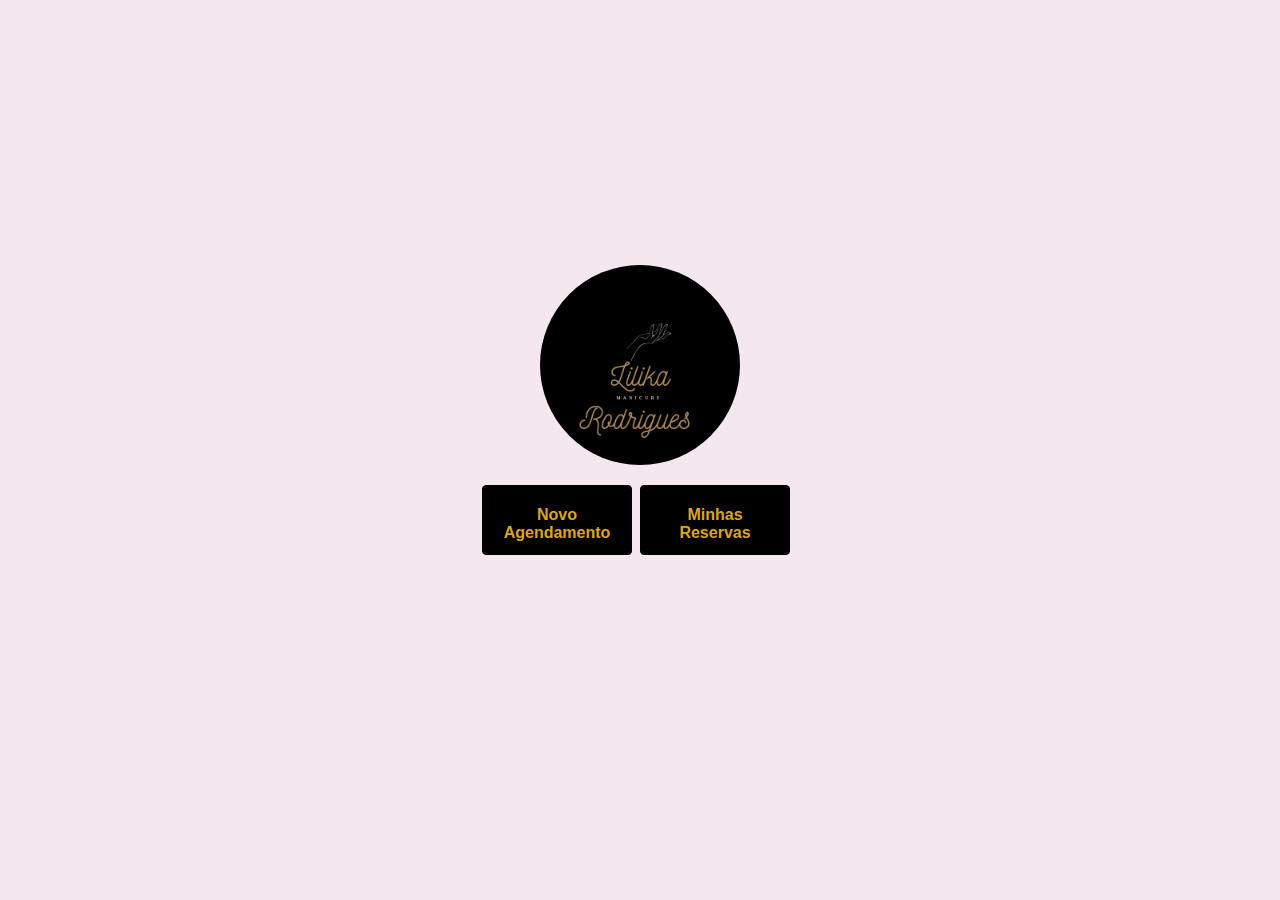
<file: index.html>
<!DOCTYPE html>
<html lang="pt-br">
<head>
    <meta charset="UTF-8">
    <meta name="viewport" content="width=device-width, initial-scale=1.0">
    <title>Agendamento </title>
    <link rel="stylesheet" href="estilo.css">
</head>
<body>
 
    <main>
        <div class="conteudo">
            <img src="imagens/logo4.jpg" alt="logo lilika">  

            <div>
                <a href="agendamento.html">Novo Agendamento</a>
                <a href="">Minhas Reservas</a>
            </div>
        </div>
        
                
        
        
    
                    
    </main>
    

    
    
    
    





</body>
</html>
</file>
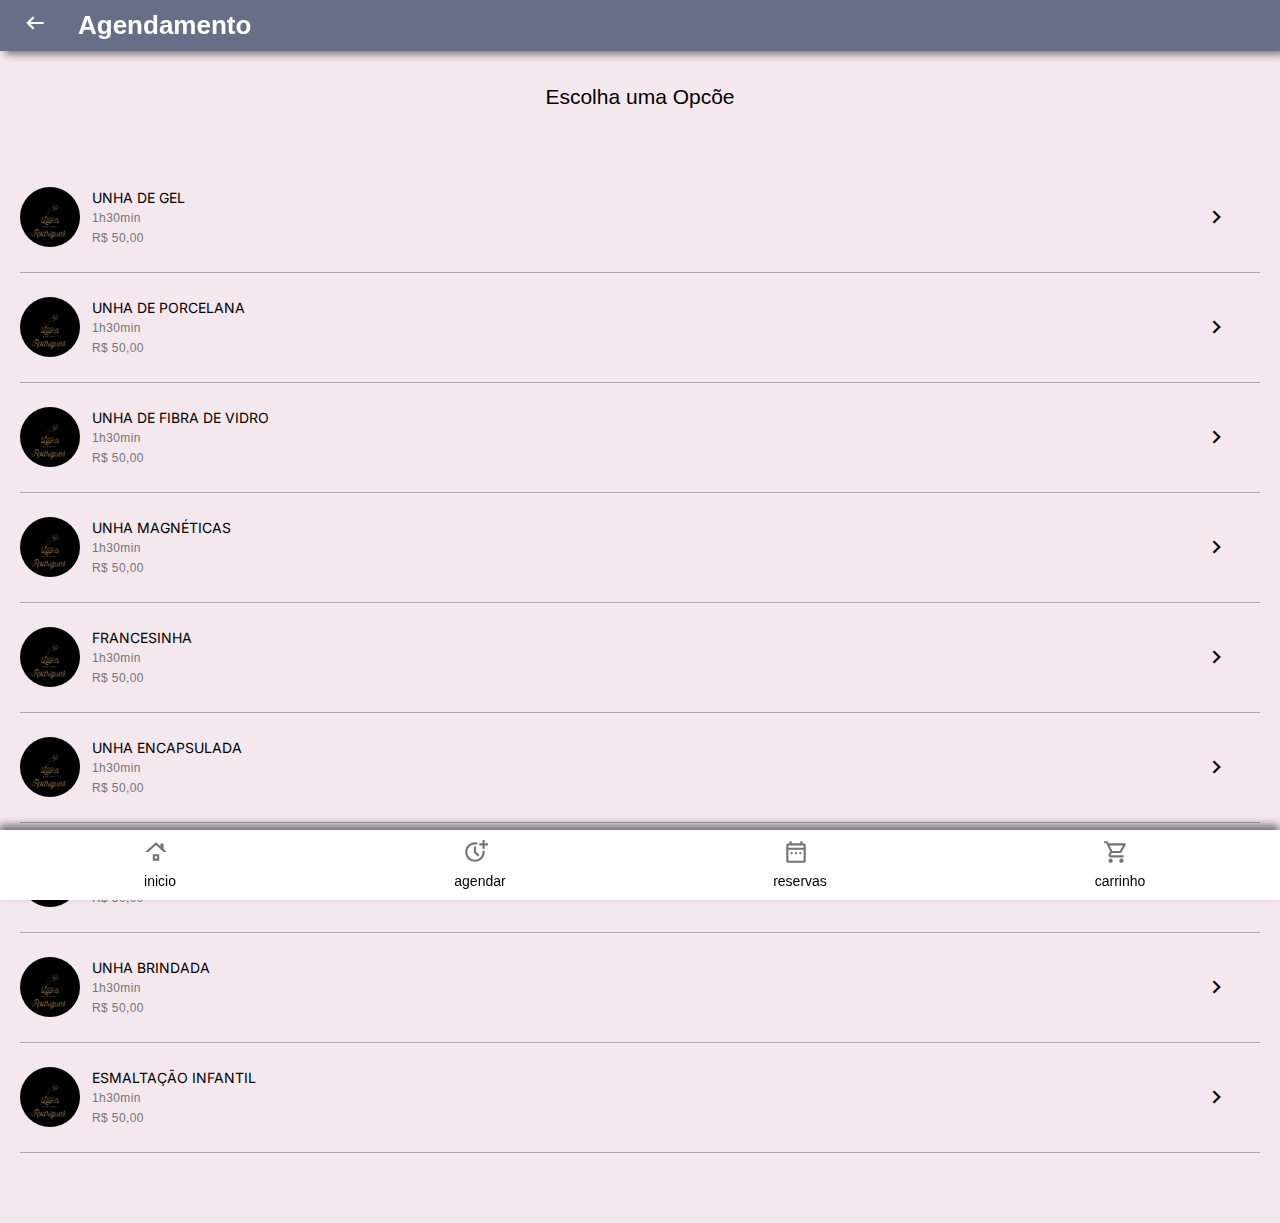
<file: agendamento.html>
<!DOCTYPE html>
<html lang="pt-bt">
<head>
    <meta charset="UTF-8">
    <meta name="viewport" content="width=device-width, initial-scale=1.0">
    <title>Document</title>
    <link rel="stylesheet" href="https://fonts.googleapis.com/css2?family=Material+Symbols+Outlined:opsz,wght,FILL,GRAD@20..48,100..700,0..1,-50..200" />
    <link rel="preconnect" href="https://fonts.googleapis.com">
    <link rel="preconnect" href="https://fonts.gstatic.com" crossorigin>
    <link href="https://fonts.googleapis.com/css2?family=Inter:wght@300;400&display=swap" rel="stylesheet">
    <link rel="stylesheet" href="agendamento.css">
</head>
<body>
    <header>
       
            <a href="index.html">
                <span class="material-symbols-outlined">
                    arrow_left_alt
                    </span>
            </a>
            <h1>Agendamento</h1>
  
    </header>
    <h2> Escolha uma Opcõe</h2>
    
    
        
            
    <div class="tudo">
        <a href="profissional.html" class="link">
            <div class="container" >
                    <img src="imagens/logo4.jpg" alt="">
                    <div id="caixa-conteudo">
        
                         <div class="conteudo">
        
                             <p>UNHA DE GEL</p>
                             <div class="preço-hora">1h30min</div>
                             <div class="preço-hora">R$ 50,00</div>
                         </div>
                         <span class="material-symbols-outlined" id="seta-link">
                            chevron_right
                            </span>
        
                     </div>
            </div>
         </a>
         <a href="profissional.html" class="link">
            <div class="container" >
                    <img src="imagens/logo4.jpg" alt="">
                    <div id="caixa-conteudo">
        
                         <div class="conteudo">
        
                             <p>UNHA DE PORCELANA</p>
                             <div class="preço-hora">1h30min</div>
                             <div class="preço-hora">R$ 50,00</div>
                         </div>
                         <span class="material-symbols-outlined" id="seta-link">
                            chevron_right
                            </span>
        
                     </div>
            </div>
         </a>
         <a href="profissional.html" class="link">
            <div class="container" >
                    <img src="imagens/logo4.jpg" alt="">
                    <div id="caixa-conteudo">
        
                         <div class="conteudo">
        
                             <p>UNHA DE FIBRA DE VIDRO</p>
                             <div class="preço-hora">1h30min</div>
                             <div class="preço-hora">R$ 50,00</div>
                         </div>
                         <span class="material-symbols-outlined" id="seta-link">
                            chevron_right
                            </span>
        
                     </div>
            </div>
         </a>
         <a href="profissional.html" class="link">
            <div class="container" >
                    <img src="imagens/logo4.jpg" alt="">
                    <div id="caixa-conteudo">
        
                         <div class="conteudo">
        
                             <p> UNHA MAGNÉTICAS</p>
                             <div class="preço-hora">1h30min</div>
                             <div class="preço-hora">R$ 50,00</div>
                         </div>
                         <span class="material-symbols-outlined" id="seta-link">
                            chevron_right
                            </span>
        
                     </div>
            </div>
         </a>
         <a href="profissional.html" class="link">
            <div class="container" >
                    <img src="imagens/logo4.jpg" alt="">
                    <div id="caixa-conteudo">
        
                         <div class="conteudo">
        
                             <p> FRANCESINHA</p>
                             <div class="preço-hora">1h30min</div>
                             <div class="preço-hora">R$ 50,00</div>
                         </div>
                         <span class="material-symbols-outlined" id="seta-link">
                            chevron_right
                            </span>
        
                     </div>
            </div>
         </a>
         <a href="profissional.html" class="link">
            <div class="container" >
                    <img src="imagens/logo4.jpg" alt="">
                    <div id="caixa-conteudo">
        
                         <div class="conteudo">
        
                             <p> UNHA ENCAPSULADA</p>
                             <div class="preço-hora">1h30min</div>
                             <div class="preço-hora">R$ 50,00</div>
                         </div>
                         <span class="material-symbols-outlined" id="seta-link">
                            chevron_right
                            </span>
        
                     </div>
            </div>
         </a>
         <a href="profissional.html" class="link">
            <div class="container" >
                    <img src="imagens/logo4.jpg" alt="">
                    <div id="caixa-conteudo">
        
                         <div class="conteudo">
        
                             <p>UNHA STILETTO</p>
                             <div class="preço-hora">1h30min</div>
                             <div class="preço-hora">R$ 50,00</div>
                         </div>
                         <span class="material-symbols-outlined" id="seta-link">
                            chevron_right
                            </span>
        
                     </div>
            </div>
         </a>
         <a href="profissional.html" class="link">
            <div class="container" >
                    <img src="imagens/logo4.jpg" alt="">
                    <div id="caixa-conteudo">
        
                         <div class="conteudo">
        
                             <p>UNHA BRINDADA</p>
                             <div class="preço-hora">1h30min</div>
                             <div class="preço-hora">R$ 50,00</div>
                         </div>
                         <span class="material-symbols-outlined" id="seta-link">
                            chevron_right
                            </span>
        
                     </div>
            </div>
         </a>
         <a href="profissional.html" class="link">
            <div class="container" >
                    <img src="imagens/logo4.jpg" alt="">
                    <div id="caixa-conteudo">
        
                         <div class="conteudo">
        
                             <p>ESMALTAÇÃO INFANTIL</p>
                             <div class="preço-hora">1h30min</div>
                             <div class="preço-hora">R$ 50,00</div>
                         </div>
                         <span class="material-symbols-outlined" id="seta-link">
                            chevron_right
                            </span>
        
                     </div>
            </div>
         </a>
        
    </div>

                         
            
    <footer>
        <div>  
            <a href="index.html"><span class="material-symbols-outlined" id="home">roofing</span><p>inicio</p></a>
            </span>
        </div>
        <div>  
            <a href="index.html"><span class="material-symbols-outlined">
                more_time
                </span><p>agendar</p></a>
            </span>
        </div>
        <div>  
            <a href="index.html"><span class="material-symbols-outlined">
                date_range
                </span><p>reservas</p></a>
            </span>
        </div>
        <div>  
            <a href="index.html"><span class="material-symbols-outlined">
                shopping_cart
                </span><p>carrinho</p></a>
            </span>
        </div>
        

    </footer>
</file>
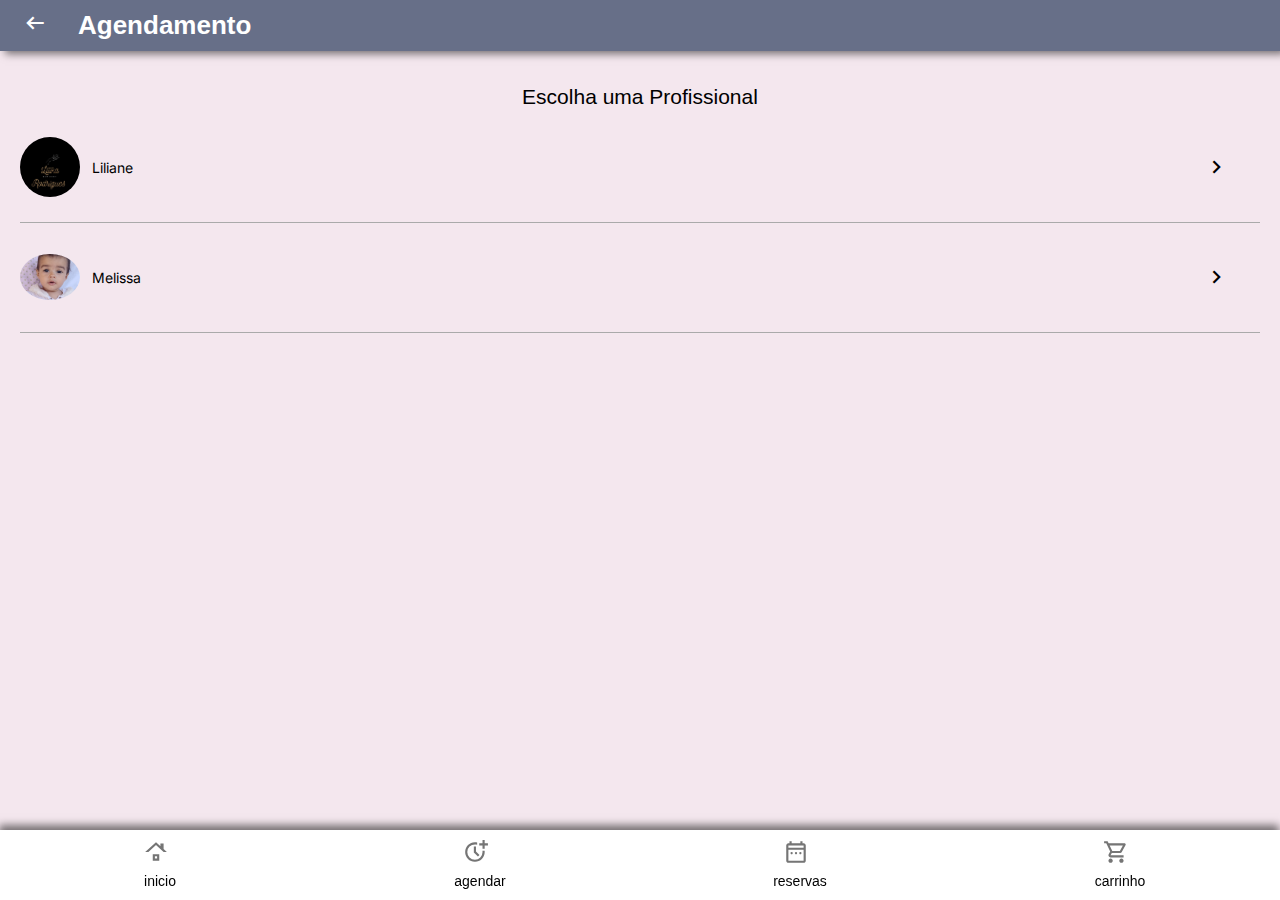
<file: profissional.html>
<!DOCTYPE html>
<html lang="pt-br">
<head>
    <meta charset="UTF-8">
    <meta name="viewport" content="width=device-width, initial-scale=1.0">
    <title>Document</title>
    <link rel="stylesheet" href="https://fonts.googleapis.com/css2?family=Material+Symbols+Outlined:opsz,wght,FILL,GRAD@20..48,100..700,0..1,-50..200" />
    <link rel="preconnect" href="https://fonts.googleapis.com">
    <link rel="preconnect" href="https://fonts.gstatic.com" crossorigin>
    <link href="https://fonts.googleapis.com/css2?family=Inter:wght@300;400&display=swap" rel="stylesheet">
    <link rel="stylesheet" href="agendamento.css">
    
<style>
    a {

    }

</style>
</head>
<body>
    <header>
       
        <a href="index.html">
            <span class="material-symbols-outlined">
                arrow_left_alt
                </span>
        </a>
        <h1>Agendamento</h1>

</header>
<h2> Escolha uma Profissional</h2>


    
        

    <a href="index.html" class="link">
        <div class="container" >
    
    
                <img src="imagens/logo4.jpg" alt="">
                <div id="caixa-conteudo">
    
                     <div class="conteudo">
    
                         <p>Liliane </p>
    
                     </div>
                     <span class="material-symbols-outlined" id="seta-link">
                        chevron_right
                        </span>
    
                 </div>
        </div>
     </a>

     <a href="index.html" class="link">
        <div class="container" >
    
    
                <img src="imagens/melissa2.jpeg" alt="">
                <div id="caixa-conteudo">
    
                     <div class="conteudo">
    
                         <p>Melissa </p>
    
                     </div>
                     <span class="material-symbols-outlined" id="seta-link">
                        chevron_right
                        </span>
    
                 </div>
        </div>
     </a>
    









        <footer>
            <div>  
                <a href="index.html"><span class="material-symbols-outlined" id="home">roofing</span><p>inicio</p></a>
                </span>
            </div>
            <div>  
                <a href="index.html"><span class="material-symbols-outlined">
                    more_time
                    </span><p>agendar</p></a>
                </span>
            </div>
            <div>  
                <a href="index.html"><span class="material-symbols-outlined">
                    date_range
                    </span><p>reservas</p></a>
                </span>
            </div>
            <div>  
                <a href="index.html"><span class="material-symbols-outlined">
                    shopping_cart
                    </span><p>carrinho</p></a>
                </span>
            </div>
            
    
        </footer>
</body>
</html>
</file>
<file: estilo.css>
@charset "UFT-8";

* {
    margin: 0px;
    padding: 0px;
    box-sizing: border-box;
    font-family: Arial, Helvetica, sans-serif;
}

main{
    position:relative;
    width: 100vw;
    height: 100vh;
    
    
    background-color: #F4E7EE;

}
    
.conteudo {
    
    height: 700px;
   position:absolute;
   left: 50%;
   top: 35%;
   transform: translate(-50%, -50%);
   
   margin: 0 auto;
   display: block;
   
}
img{
    width: 200px;
    border-radius: 50%;
    margin: auto;
    display: block;
    margin-top: 300px;
}


div{
    margin-top: 20px;
    position: relative;
    display: flex;
    justify-content: center;
    align-items: center;
    
    

   
    
}
a {
    width: 150px;
    height: 70px;
    padding: 20px;
    
    margin-right: 8px;

    text-align: center;
    
    border: 1px solid black;
    font-weight: bold;

    border-radius: 4px;

    background-color: black;
    color: rgb(218, 165, 32);
    text-decoration: none;
    
   
}
#container {
    height: 100%;
    background-color: red;
}
 /*
 UNHA DE GEL
 UNHA DE PORCELANA
 UNHA DE FIBRA DE VIDRO
 UNHA MAGNÉTICAS
 FRANCESINHA
 UNHA ENCAPSULADA
 UNHA STILETTO
 UNHA BRINDADA
 ESMALTAÇÃO INFANTIL
 
 */
</file>
<file: agendamento.css>
@charset "UFT-8";

* {
    margin: 0px;
    padding: 0px;
    box-sizing: border-box;
    font-family: Arial, Helvetica, sans-serif;
    line-height: 1.5;
}
body{
    font-size: 14px;
    background-color: #F4E7EE;  
    
}
header {
    background-color: #676F88;
    color: white;
    display: flex;
    height: 51px;
    width: 100%;
    align-items: center;
    position: sticky;
    top: 0px;
    box-shadow: 5px 3px 8px #00000086;
    
}
header h1 {   
    font-size: 26px;
}
.material-symbols-outlined {
   
    margin-left: 22px;
    margin-right:30px;
    font-size: 26px;
    color: white; 
}


a {
    text-decoration: none;
    color: black;
}
h2{ padding:30px 0px 0px 0px ;
    text-align: center;
    font-weight: 400;
}


div img {
    margin-right: 2px;
    width: 60px;
    border-radius: 50%;
}
.container{
    margin: 0px 20px 0px 20px;    
    border-bottom: 1px solid #aaaaaa;     
    height: 110px;    
    display: flex;
    align-items: center;
    }
        
    
    img {
    border-radius: 50% ; 
    width: 60px;
    
   
    }
   #caixa-conteudo{
    display: flex;
    flex-wrap: wrap;
    
    
    width: 100%;
    justify-content: space-between;
    align-items: center;
   }
   .conteudo {
    margin-left: 10px;
   }
   #caixa-conteudo p {
    font-family: 'Inter', sans-serif; 
   }
   .preço-hora {
    color:#757575;
    font-size: 0.75rem;
    line-height: 1.25rem;
    
    letter-spacing: 0.03333em;
    }
    
    
    #seta-link{
        color: black;
    }
    #seta-link:hover{
        font-size: 33.5px;
        color: rgb(218, 165, 32);

        
    }
    .tudo{
        padding-bottom: 70px;
    padding-top: 50px;
    background-color: #F4E7EE;  
    
}

    
    

    


footer{
    background-color: white ;
    display: flex;
    justify-content: space-around;
    height: 70px;
    
    align-items: center;
    
   
    width: 100%;
    box-shadow: -1px -5px 8px #00000086;
    
    position: fixed;
    right: 0;
    bottom: 0;
    left: 0;
}
    
    

footer .material-symbols-outlined {
    color:#757575;
    
}
footer div {
    text-align: center;
}

.segundo{
    padding: 8px;
}


#caixa {
    padding-bottom: 50px;
    padding-top: 50px;
}
.link {
    display: block;
    height: 100%;
    width: 100%;
    text-decoration: none;
}
</file>
